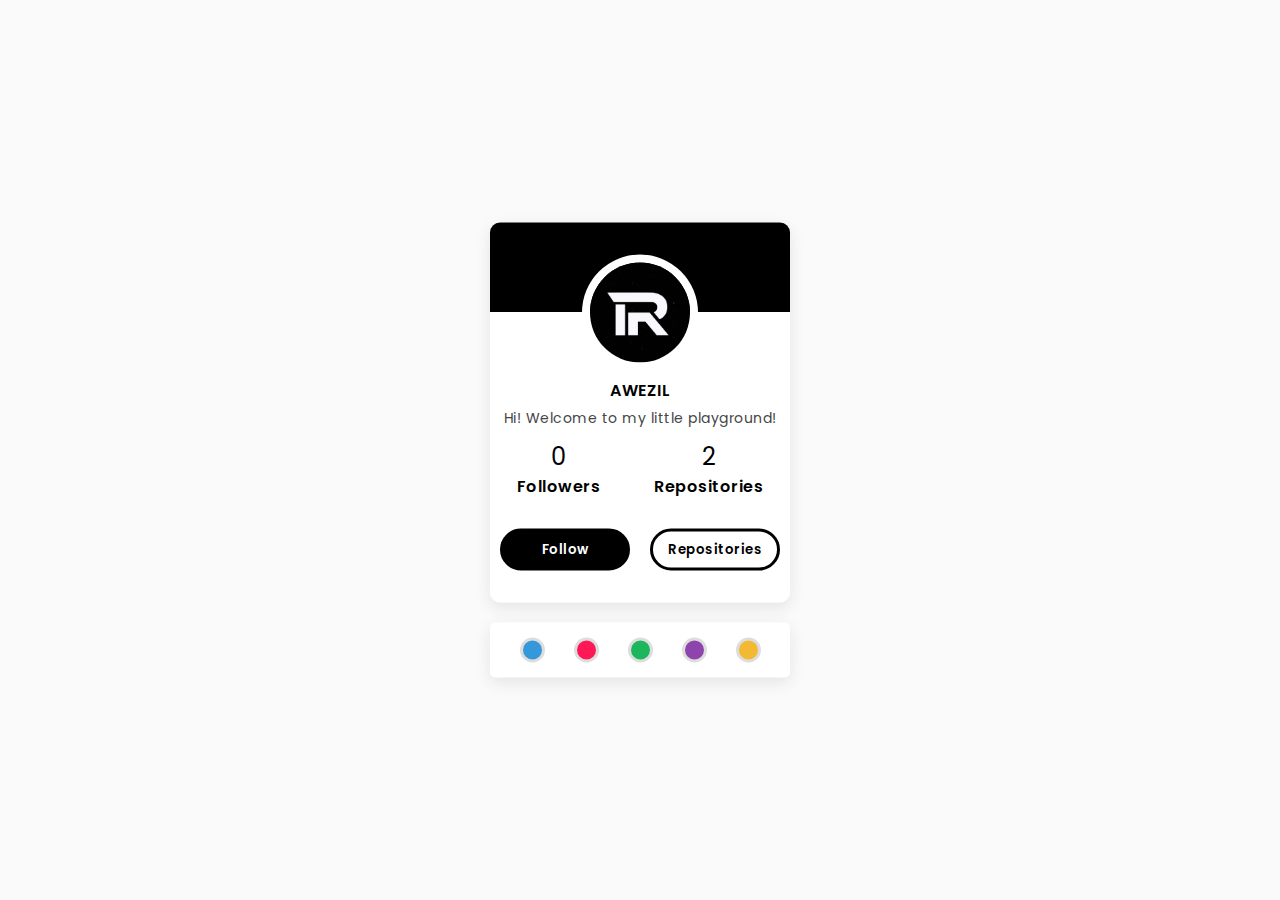
<file: index.html>
<!DOCTYPE html>
<html lang="id">
<head>
<title>Roniiaweu Github</title>
<meta name="viewport" content="width=device-width, initial-scale=1.0">
<!--Google Font-->
<link rel="preconnect" href="https://fonts.gstatic.com">
<link href="style.css" rel="stylesheet">
<link href="https://fonts.googleapis.com/css2?family=Poppins:wght@400;600&display=swap" rel="stylesheet">
</head>
<body>
<div class="container">
	<div class="card">
		<img src="ra.jpg" alt="logo">
		<h4>AWEZIL</h4>
		<h5>Hi! Welcome to my little playground!</h5>
		<div class="details">
			<div class="column">
				<h2>0</h2>
				<span>Followers</span>
			</div>
			<div class="column">
				<h2>2</h2>
				<span>Repositories</span>
			</div>
		</div>
		<div class="buttons">
			<button><a href="https://github.com/rniawslqrni">Follow</a></button>
			<button href="#" class="modal-trigger" data-modal="modal-name">Repositories</button>
		</div>
	</div>
	<div class="themes">
		<!--button.btn.btn$*5-->
		<button class="btn btn1"></button>
		<button class="btn btn2"></button>
		<button class="btn btn3"></button>
		<button class="btn btn4"></button>
		<button class="btn btn5"></button>
	</div>
</div>
<!-- Modal -->
<div class="modal" id="modal-name">
	<div class="modal-sandbox"></div>
	<div class="modal-box">
		<div class="modal-header">
			<div class="close-modal">&#10006;</div>
			<h1>Repositories</h1>
		</div>
		<div class="modal-body">
			<a class="btn6" href="/Pr/1/">Wedding Invitation</a>
			<a class="btn6" href="/Pr/2/">Wedding Invitation (Animation)</a>
			<br/>
			<button class="close-modal">Close!</button>
		</div>
	</div>
</div>
<!-- Script -->
<script src="https://ajax.googleapis.com/ajax/libs/jquery/1.12.0/jquery.min.js"></script>
<script>
    /*
===============================================================
Hi! Welcome to my little playground!
My name is Tobias Bogliolo. 'Open source' by default and always 'responsive',
I'm a publicist, visual designer and frontend developer based in Barcelona. 
Here you will find some of my personal experiments. Sometimes usefull,
sometimes simply for fun. You are free to use them for whatever you want 
but I would appreciate an attribution from my work. I hope you enjoy it.
===============================================================
*/
$(".modal-trigger").click(function(e){
  e.preventDefault();
  dataModal = $(this).attr("data-modal");
  $("#" + dataModal).css({"display":"block"});
  // $("body").css({"overflow-y": "hidden"}); //Prevent double scrollbar.
});
$(".close-modal, .modal-sandbox").click(function(){
  $(".modal").css({"display":"none"});
  // $("body").css({"overflow-y": "auto"}); //Prevent double scrollbar.
});
</script>
<script>
const theme = document.querySelector(':root');
const btns = document.querySelectorAll(".btn");
btns.forEach(function (btn){
    btn.addEventListener("click", function (e){
        const color = e.currentTarget.classList;
        if (color.contains("btn1")){
            theme.style.setProperty('--theme-color', '#3498DB');
        }
        else if (color.contains("btn2")){
            theme.style.setProperty('--theme-color', '#FF1756');
        }
        else if (color.contains("btn3")){
            theme.style.setProperty('--theme-color', '#1CB65D');
        }
        else if (color.contains("btn4")){
            theme.style.setProperty('--theme-color', '#8e44ad');
        }
        else{
            theme.style.setProperty('--theme-color', '#F4B932');
        }
    });
});
    </script>
</body>
</html>
</file>
<file: style.css>
*,*:before,*:after {
	padding:0;
	margin:0;
	-webkit-box-sizing:border-box;
	box-sizing:border-box;
	-webkit-tap-highlight-color:transparent;
	outline:none;
}
body {
	background-color:#fafafa;
}
:root {
	--theme-color:#000;
}
.container {
	position:absolute;
	-webkit-transform:translate(-50%,-50%);
	-ms-transform:translate(-50%,-50%);
	transform:translate(-50%,-50%);
	top:50%;
	left:50%;
}
.card {
	background:-o-linear-gradient( top,var(--theme-color) 90px,white 90px );
	background:linear-gradient( to bottom,var(--theme-color) 90px,white 90px );
	width:300px;
	height:380px;
	border-radius:10px;
	-webkit-box-shadow:0 5px 15px rgba(50,50,50,0.1);
	box-shadow:0 5px 15px rgba(50,50,50,0.1);
	padding:50px 0;
}
.container * {
	font-family:'Poppins',sans-serif;
	text-align:center;
	letter-spacing:0.5px;
	font-weight:600;
}
img {
	display:block;
	width:100px;
	height:100px;
	position:relative;
	border-radius:50%;
	margin:0 auto;
	-webkit-box-shadow:0 0 0 8px #ffffff;
	box-shadow:0 0 0 8px #ffffff;
	bottom:10px;
}
.card h4 {
	color:var(--theme-color);
	font-size:16px;
	margin:5px 0 5px 0;
}
.card h5 {
	color:#454545;
	font-weight:400;
	font-size:14px;
}
.details {
	width:100%;
	margin-top:10px;
	display:-webkit-box;
	display:-ms-flexbox;
	display:flex;
	-ms-flex-pack:distribute;
	justify-content:space-around;
}
.details h2 {
	font-weight:400;
}
.details span {
	color:var(--theme-color);
}
.buttons {
	width:100%;
	display:-webkit-box;
	display:-ms-flexbox;
	display:flex;
	-ms-flex-pack:distribute;
	justify-content:space-around;
	margin-top:30px;
}
.buttons button {
	width:130px;
	padding:8px 0;
	border-radius:25px;
	border:3px solid var(--theme-color);
}
.buttons button:first-child {
	background-color:var(--theme-color);
	color:#ffffff;
}
.buttons button:last-child {
	background-color:transparent;
	color:var(--theme-color);
}
.themes {
	background-color:#ffffff;
	-webkit-box-shadow:0 5px 15px rgba(50,50,50,0.1);
	box-shadow:0 5px 15px rgba(50,50,50,0.1);
	display:-webkit-box;
	display:-ms-flexbox;
	display:flex;
	-ms-flex-pack:distribute;
	justify-content:space-around;
	border-radius:5px;
	margin-top:20px;
	padding:15px;
}
.themes button {
	height:25px;
	width:25px;
	border:3px solid #ddd;
	border-radius:50px;
}
.btn1 {
	background-color:#3498DB;
}
.btn2 {
	background-color:#FF1756;
}
.btn3 {
	background-color:#1CB65D;
}
.btn4 {
	background-color:#8e44ad;
}
.btn5 {
	background-color:#F4B932;
}
.btn6{
    display: block;
    width: 100%;
    background-color: #101010;
    color: #ffffff;
    text-align: center;
    padding: 10px 0;
    margin-top: 10px;
    border-radius: 5px;
    text-decoration: none;
    font-weight: 400;
}

a {
	display:block;
	background-color: var(--theme-color);
	color:#ffffff;
	text-align:center;
	text-decoration:none;
}
.modal,.modal-box {
	z-index:900;
}
.modal-sandbox {
	position:fixed;
	width:100%;
	height:100%;
	top:0;
	left:0;
	background:transparent;
}
.modal {
	display:none;
	position:fixed;
	width:100%;
	height:100%;
	left:0;
	top:0;
	background:rgb(0,0,0);
	background:rgba(0,0,0,.8);
	overflow:auto;
}
.modal-box {
	position:relative;
	width:80%;
	max-width:920px;
	margin:100px auto;
	animation-name:modalbox;
	animation-duration:.4s;
	animation-timing-function:cubic-bezier(0,0,.3,1.6);
}
.modal-header {
	padding:20px 40px;
	background:var(--theme-color);
	color:#ffffff;
}
.modal-body {
	background:#ECEFF1;
	padding: 20px 20px;
}

/* Close Button */
.close-modal {
	text-align:right;
	cursor: pointer;
}
/* Animation */
@-webkit-keyframes modalbox {
	0% {
		top:-250px;
		opacity:0;
	}
	100% {
		top:0;
		opacity:1;
	}
}
@keyframes modalbox {
	0% {
		top:-250px;
		opacity:0;
	}
	100% {
		top:0;
		opacity: 1;
	}
}
</file>
